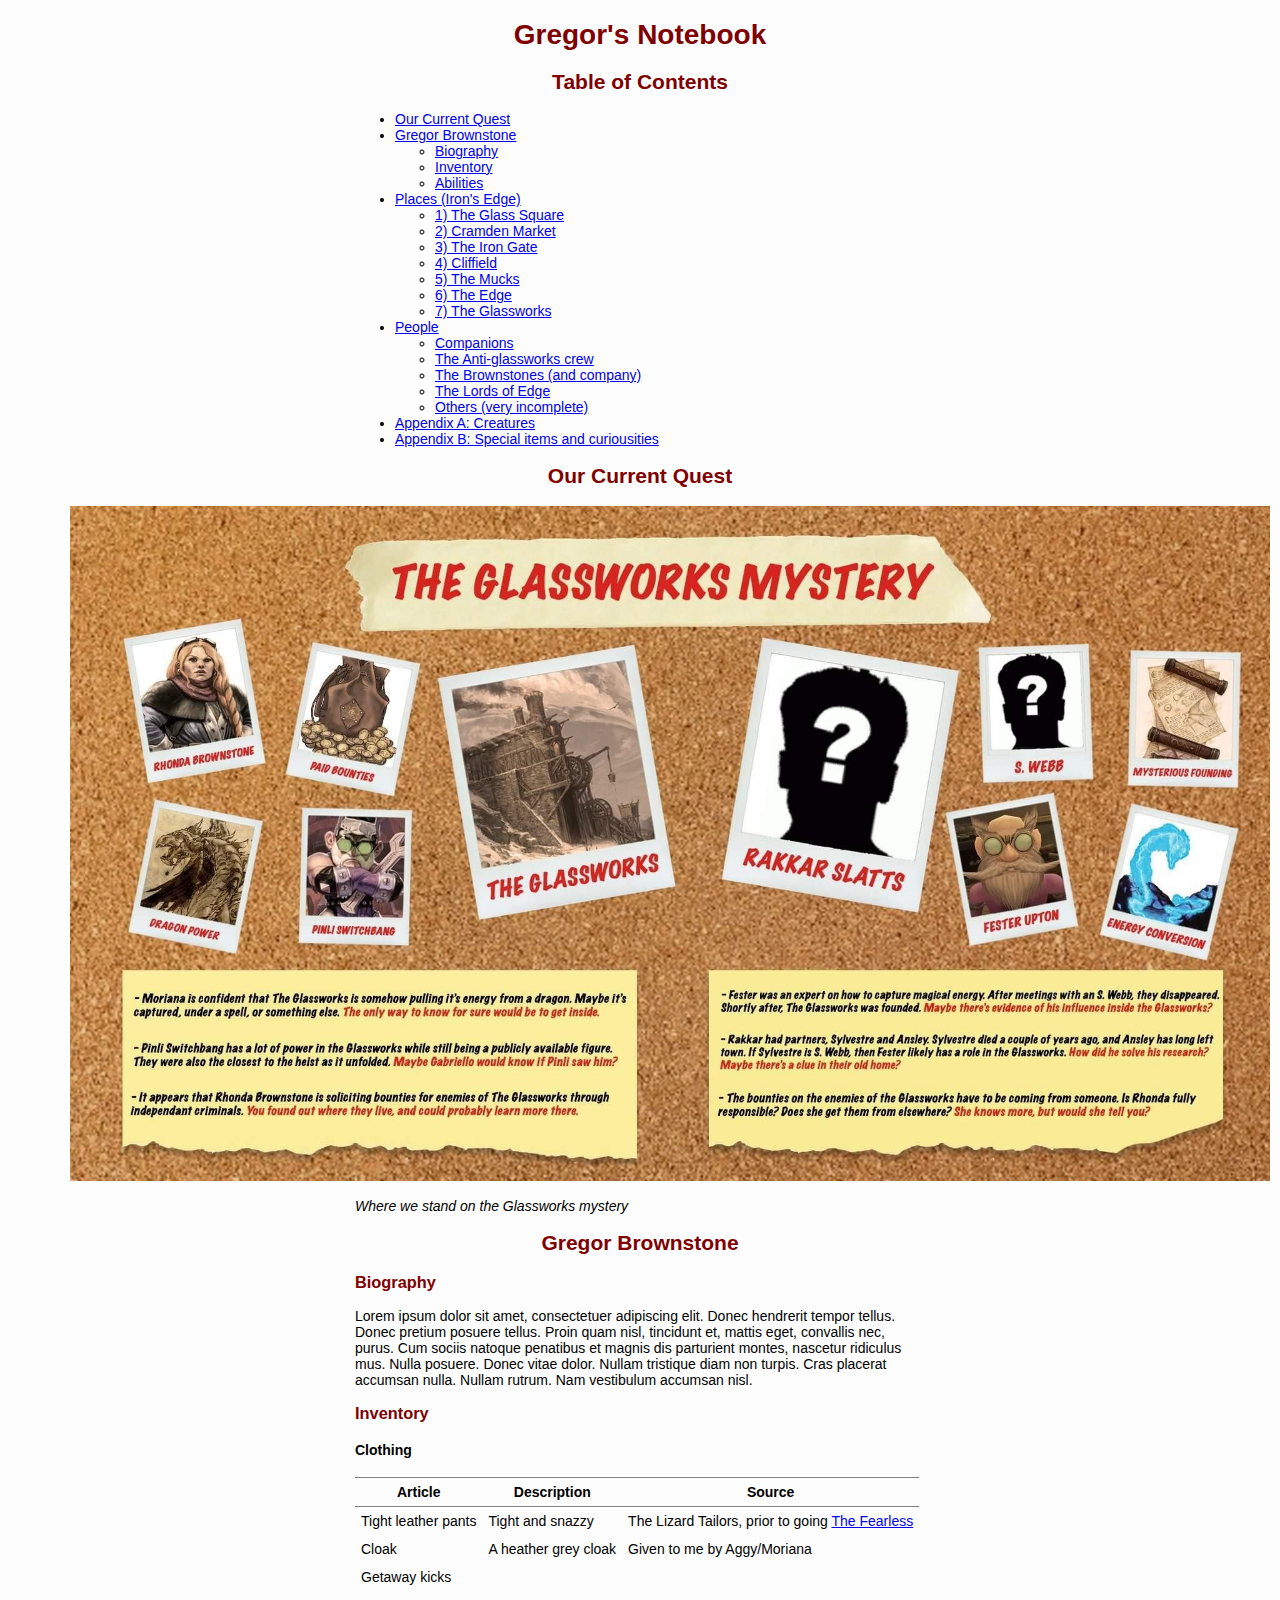
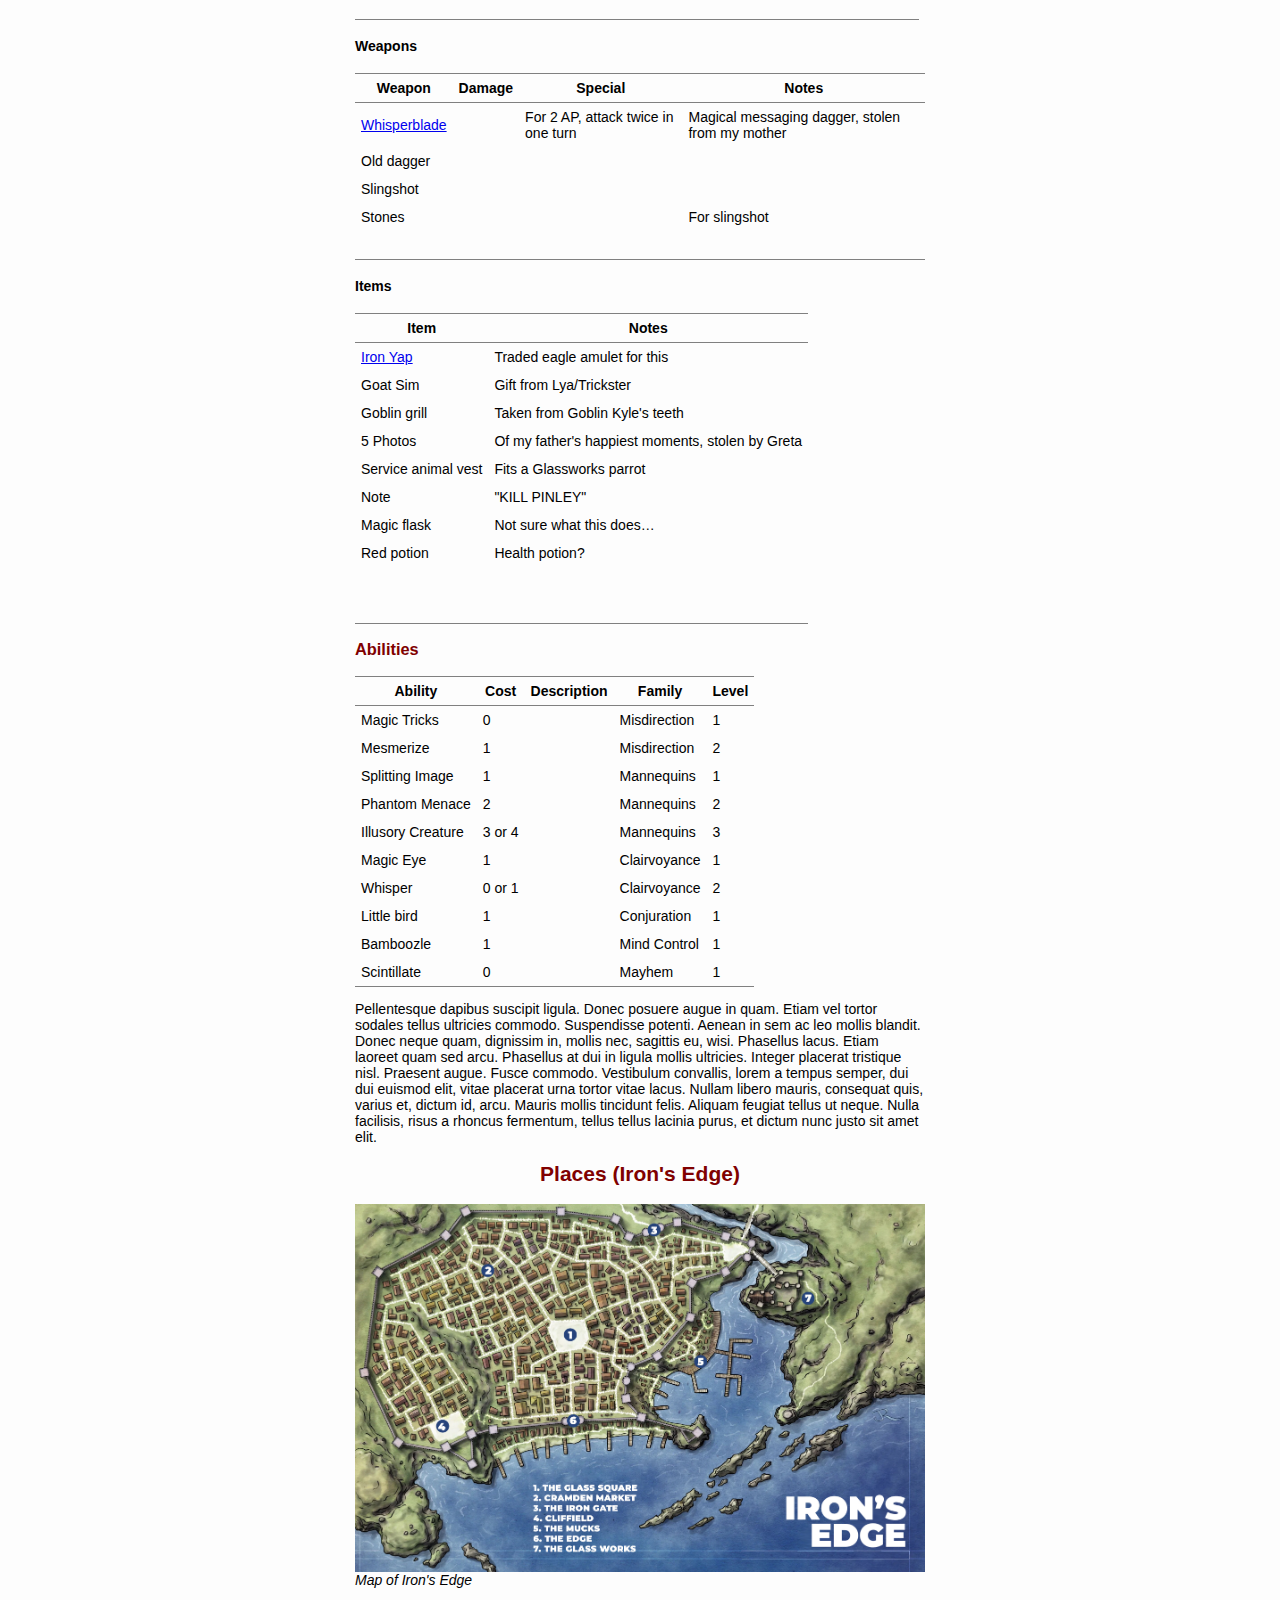
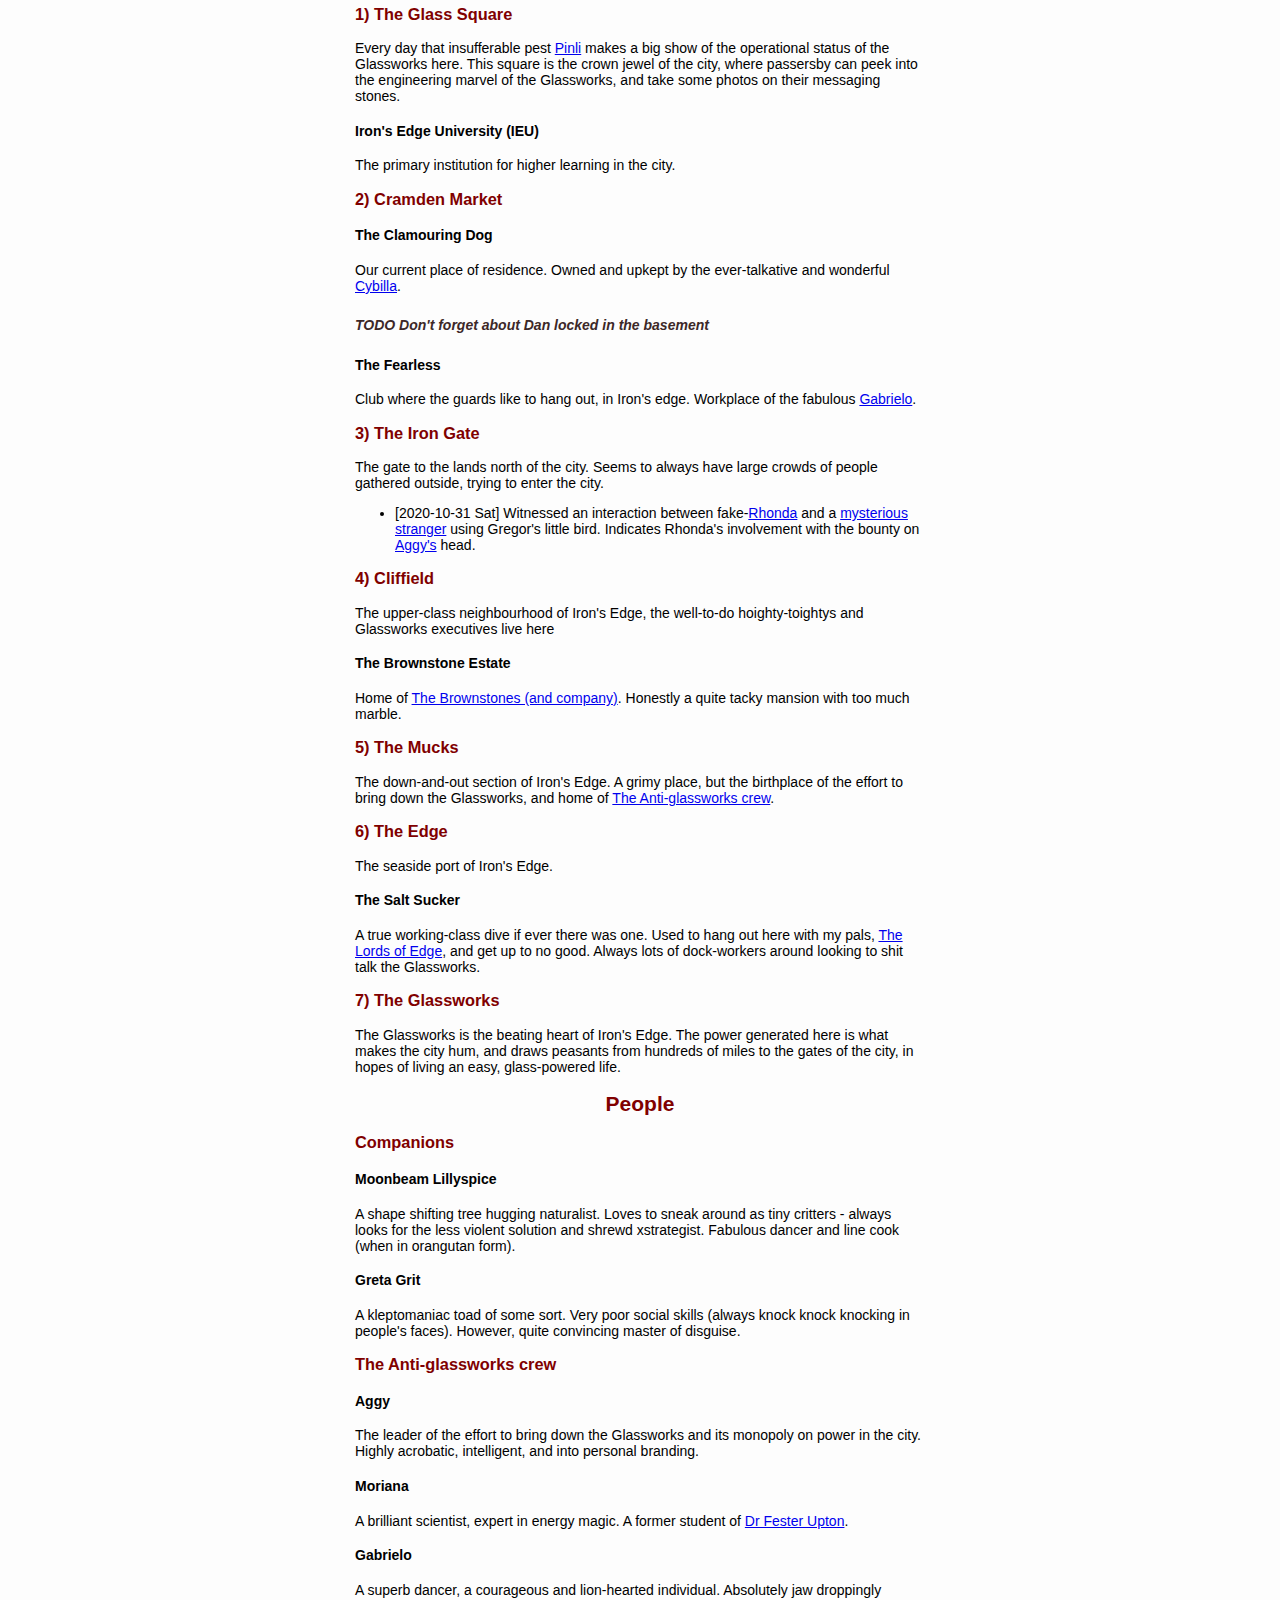
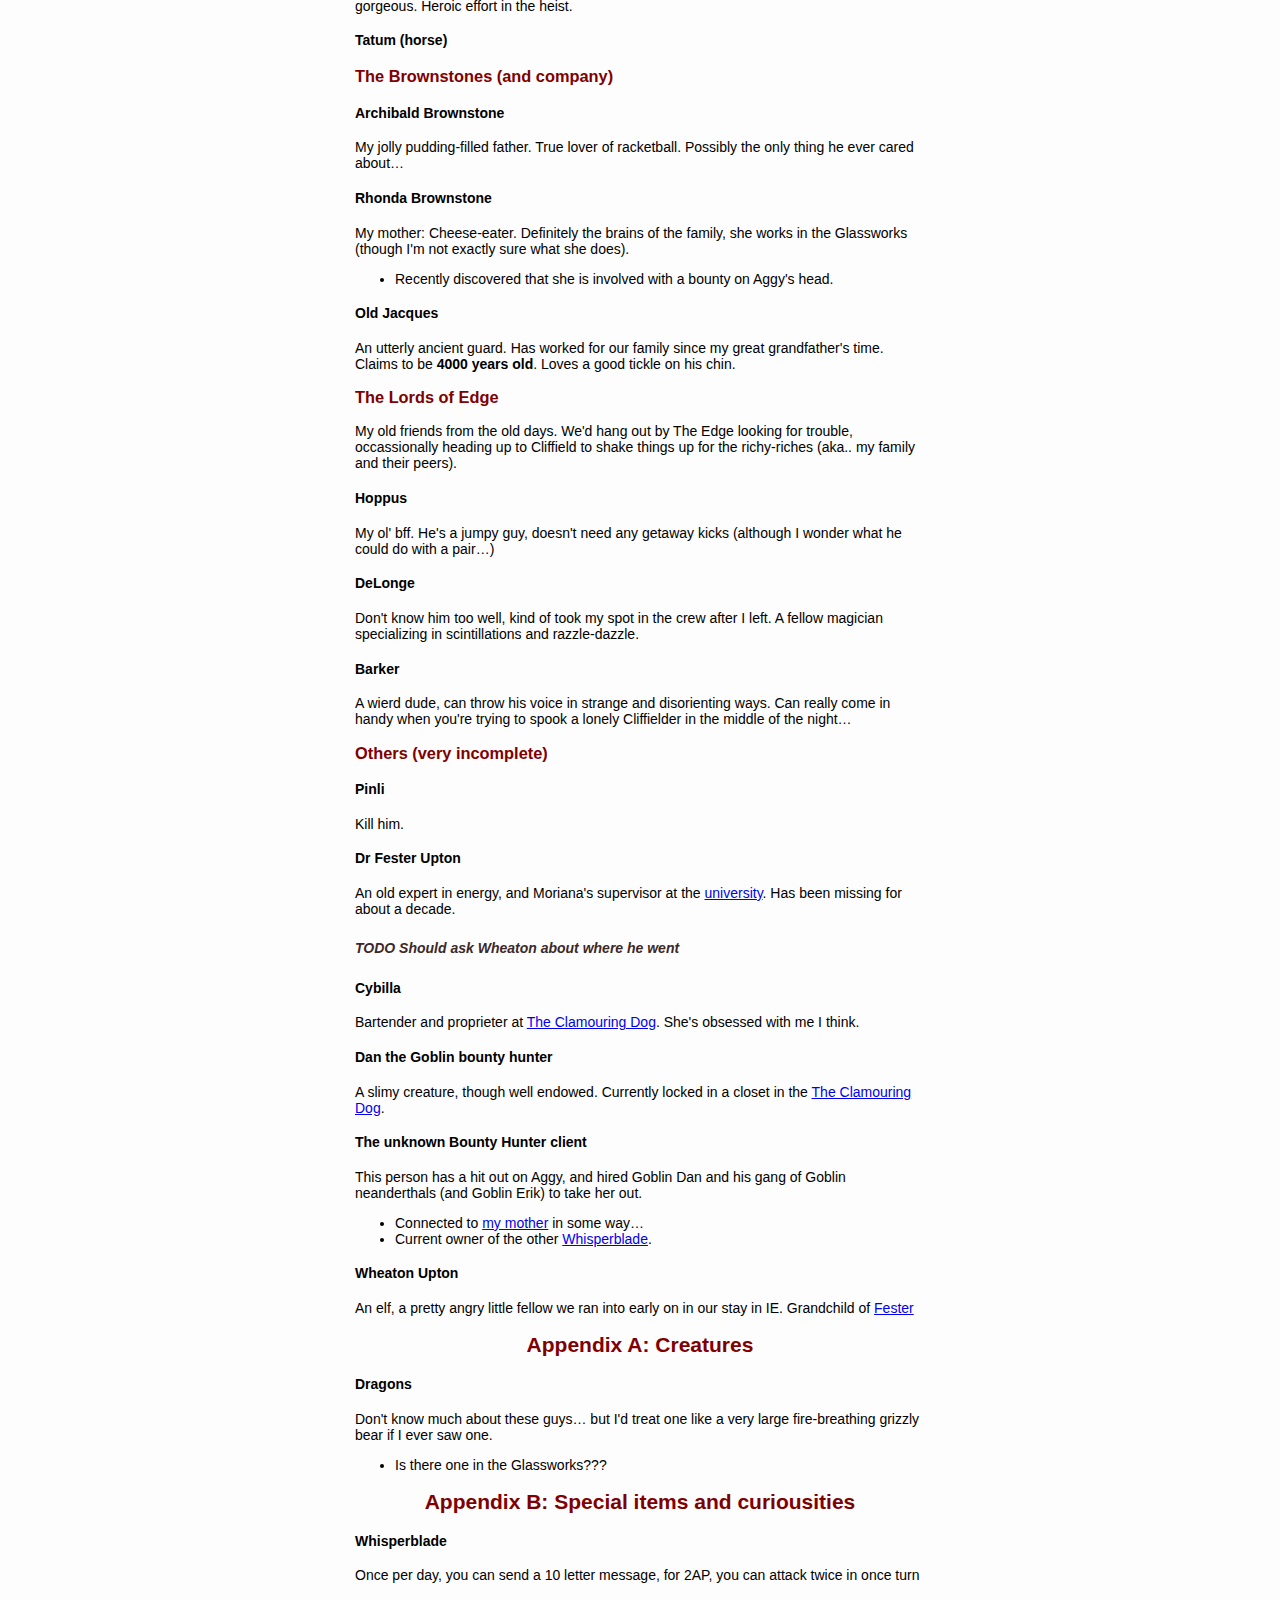
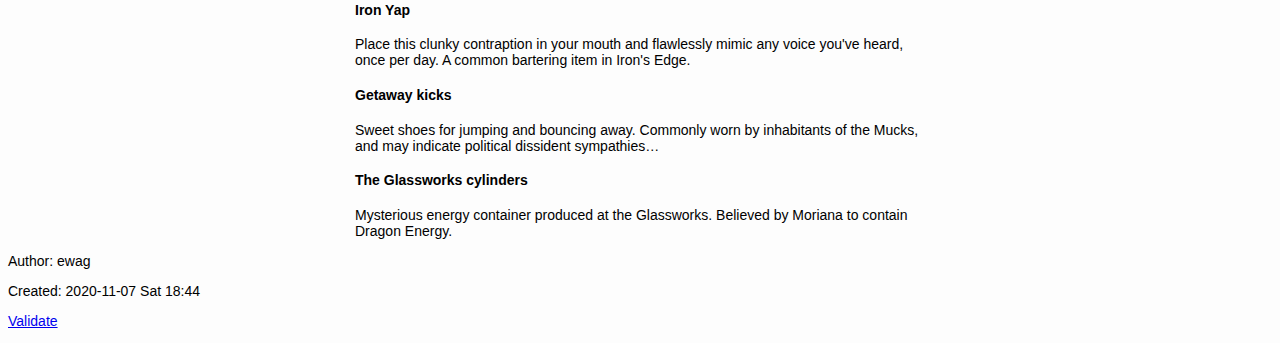
<file: quefst/quest.html>
<?xml version="1.0" encoding="utf-8"?>
<!DOCTYPE html PUBLIC "-//W3C//DTD XHTML 1.0 Strict//EN"
"http://www.w3.org/TR/xhtml1/DTD/xhtml1-strict.dtd">
<html xmlns="http://www.w3.org/1999/xhtml" lang="en" xml:lang="en">
<head>
<!-- 2020-11-07 Sat 18:44 -->
<meta http-equiv="Content-Type" content="text/html;charset=utf-8" />
<meta name="viewport" content="width=device-width, initial-scale=1" />
<title>Gregor's Notebook</title>
<meta name="generator" content="Org mode" />
<meta name="author" content="ewag" />
<link rel="stylesheet" type="text/css" href="../website/other/style1.css" />
</head>
<body>
<div id="content">
<h1 class="title">Gregor's Notebook</h1>
<div class=wrapper>

<div id="table-of-contents">
<h2>Table of Contents</h2>
<div id="text-table-of-contents">
<ul>
<li><a href="#orgd505f1b">Our Current Quest</a></li>
<li><a href="#org5278cb2">Gregor Brownstone</a>
<ul>
<li><a href="#org77ce4f6">Biography</a></li>
<li><a href="#org6f6bcde">Inventory</a></li>
<li><a href="#orga47f804">Abilities</a></li>
</ul>
</li>
<li><a href="#org8ba6013">Places (Iron's Edge)</a>
<ul>
<li><a href="#org781e28c">1) The Glass Square</a></li>
<li><a href="#org8e00e93">2) Cramden Market</a></li>
<li><a href="#orge7a8836">3) The Iron Gate</a></li>
<li><a href="#orge56e1b4">4) Cliffield</a></li>
<li><a href="#orge8f8a36">5) The Mucks</a></li>
<li><a href="#org59b5cd0">6) The Edge</a></li>
<li><a href="#org0650c0d">7) The Glassworks</a></li>
</ul>
</li>
<li><a href="#orgb8381a1">People</a>
<ul>
<li><a href="#org7c37e99">Companions</a></li>
<li><a href="#orga11073e">The Anti-glassworks crew</a></li>
<li><a href="#orgdccf367">The Brownstones (and company)</a></li>
<li><a href="#org43b35db">The Lords of Edge</a></li>
<li><a href="#org6b4960d">Others (very incomplete)</a></li>
</ul>
</li>
<li><a href="#orgd7cfa07">Appendix A: Creatures</a></li>
<li><a href="#orgdeb3f55">Appendix B: Special items and curiousities</a></li>
</ul>
</div>
</div>

<div id="outline-container-orgd505f1b" class="outline-2">
<h2 id="orgd505f1b">Our Current Quest</h2>
<div class="outline-text-2" id="text-orgd505f1b">

<div class="figure">
<p><img src="./images/todo1.jpg" alt="todo1.jpg" width="1200px" class="largeimage" />
</p>
<p><span class="figure-number">Figure 1: </span><i>Where we stand on the Glassworks mystery</i></p>
</div>
</div>
</div>

<div id="outline-container-org5278cb2" class="outline-2">
<h2 id="org5278cb2">Gregor Brownstone</h2>
<div class="outline-text-2" id="text-org5278cb2">
</div>
<div id="outline-container-org77ce4f6" class="outline-3">
<h3 id="org77ce4f6">Biography</h3>
<div class="outline-text-3" id="text-org77ce4f6">
<p>
Lorem ipsum dolor sit amet, consectetuer adipiscing elit.  Donec hendrerit tempor tellus.  Donec pretium posuere tellus.  Proin quam nisl, tincidunt et, mattis eget, convallis nec, purus.  Cum sociis natoque penatibus et magnis dis parturient montes, nascetur ridiculus mus.  Nulla posuere.  Donec vitae dolor.  Nullam tristique diam non turpis.  Cras placerat accumsan nulla.  Nullam rutrum.  Nam vestibulum accumsan nisl.
</p>
</div>
</div>

<div id="outline-container-org6f6bcde" class="outline-3">
<h3 id="org6f6bcde">Inventory</h3>
<div class="outline-text-3" id="text-org6f6bcde">
</div>
<div id="outline-container-orgfae51a8" class="outline-4">
<h4 id="orgfae51a8">Clothing</h4>
<div class="outline-text-4" id="text-orgfae51a8">
<table border="2" cellspacing="0" cellpadding="6" rules="groups" frame="hsides">


<colgroup>
<col  class="org-left" />

<col  class="org-left" />

<col  class="org-left" />
</colgroup>
<thead>
<tr>
<th scope="col" class="org-left">Article</th>
<th scope="col" class="org-left">Description</th>
<th scope="col" class="org-left">Source</th>
</tr>
</thead>
<tbody>
<tr>
<td class="org-left">Tight leather pants</td>
<td class="org-left">Tight and snazzy</td>
<td class="org-left">The Lizard Tailors, prior to going <a href="#org25a4985">The Fearless</a></td>
</tr>

<tr>
<td class="org-left">Cloak</td>
<td class="org-left">A heather grey cloak</td>
<td class="org-left">Given to me by Aggy/Moriana</td>
</tr>

<tr>
<td class="org-left">Getaway kicks</td>
<td class="org-left">&#xa0;</td>
<td class="org-left">&#xa0;</td>
</tr>

<tr>
<td class="org-left">&#xa0;</td>
<td class="org-left">&#xa0;</td>
<td class="org-left">&#xa0;</td>
</tr>
</tbody>
</table>
</div>
</div>

<div id="outline-container-orgc2931e6" class="outline-4">
<h4 id="orgc2931e6">Weapons</h4>
<div class="outline-text-4" id="text-orgc2931e6">
<table border="2" cellspacing="0" cellpadding="6" rules="groups" frame="hsides">


<colgroup>
<col  class="org-left" />

<col  class="org-left" />

<col  class="org-left" />

<col  class="org-left" />
</colgroup>
<thead>
<tr>
<th scope="col" class="org-left">Weapon</th>
<th scope="col" class="org-left">Damage</th>
<th scope="col" class="org-left">Special</th>
<th scope="col" class="org-left">Notes</th>
</tr>
</thead>
<tbody>
<tr>
<td class="org-left"><a href="#org14fbf45">Whisperblade</a></td>
<td class="org-left">&#xa0;</td>
<td class="org-left">For 2 AP, attack twice in one turn</td>
<td class="org-left">Magical messaging dagger, stolen from my mother</td>
</tr>

<tr>
<td class="org-left">Old dagger</td>
<td class="org-left">&#xa0;</td>
<td class="org-left">&#xa0;</td>
<td class="org-left">&#xa0;</td>
</tr>

<tr>
<td class="org-left">Slingshot</td>
<td class="org-left">&#xa0;</td>
<td class="org-left">&#xa0;</td>
<td class="org-left">&#xa0;</td>
</tr>

<tr>
<td class="org-left">Stones</td>
<td class="org-left">&#xa0;</td>
<td class="org-left">&#xa0;</td>
<td class="org-left">For slingshot</td>
</tr>

<tr>
<td class="org-left">&#xa0;</td>
<td class="org-left">&#xa0;</td>
<td class="org-left">&#xa0;</td>
<td class="org-left">&#xa0;</td>
</tr>
</tbody>
</table>
</div>
</div>

<div id="outline-container-orgac6f42d" class="outline-4">
<h4 id="orgac6f42d">Items</h4>
<div class="outline-text-4" id="text-orgac6f42d">
<table border="2" cellspacing="0" cellpadding="6" rules="groups" frame="hsides">


<colgroup>
<col  class="org-left" />

<col  class="org-left" />
</colgroup>
<thead>
<tr>
<th scope="col" class="org-left">Item</th>
<th scope="col" class="org-left">Notes</th>
</tr>
</thead>
<tbody>
<tr>
<td class="org-left"><a href="#orgcf305f6">Iron Yap</a></td>
<td class="org-left">Traded eagle amulet for this</td>
</tr>

<tr>
<td class="org-left">Goat Sim</td>
<td class="org-left">Gift from Lya/Trickster</td>
</tr>

<tr>
<td class="org-left">Goblin grill</td>
<td class="org-left">Taken from Goblin Kyle's teeth</td>
</tr>

<tr>
<td class="org-left">5 Photos</td>
<td class="org-left">Of my father's happiest moments, stolen by Greta</td>
</tr>

<tr>
<td class="org-left">Service animal vest</td>
<td class="org-left">Fits a Glassworks parrot</td>
</tr>

<tr>
<td class="org-left">Note</td>
<td class="org-left">"KILL PINLEY"</td>
</tr>

<tr>
<td class="org-left">Magic flask</td>
<td class="org-left">Not sure what this does&#x2026;</td>
</tr>

<tr>
<td class="org-left">Red potion</td>
<td class="org-left">Health potion?</td>
</tr>

<tr>
<td class="org-left">&#xa0;</td>
<td class="org-left">&#xa0;</td>
</tr>

<tr>
<td class="org-left">&#xa0;</td>
<td class="org-left">&#xa0;</td>
</tr>
</tbody>
</table>
</div>
</div>
</div>



<div id="outline-container-orga47f804" class="outline-3">
<h3 id="orga47f804">Abilities</h3>
<div class="outline-text-3" id="text-orga47f804">
<table border="2" cellspacing="0" cellpadding="6" rules="groups" frame="hsides">


<colgroup>
<col  class="org-left" />

<col  class="org-right" />

<col  class="org-left" />

<col  class="org-left" />

<col  class="org-right" />
</colgroup>
<thead>
<tr>
<th scope="col" class="org-left">Ability</th>
<th scope="col" class="org-right">Cost</th>
<th scope="col" class="org-left">Description</th>
<th scope="col" class="org-left">Family</th>
<th scope="col" class="org-right">Level</th>
</tr>
</thead>
<tbody>
<tr>
<td class="org-left">Magic Tricks</td>
<td class="org-right">0</td>
<td class="org-left">&#xa0;</td>
<td class="org-left">Misdirection</td>
<td class="org-right">1</td>
</tr>

<tr>
<td class="org-left">Mesmerize</td>
<td class="org-right">1</td>
<td class="org-left">&#xa0;</td>
<td class="org-left">Misdirection</td>
<td class="org-right">2</td>
</tr>

<tr>
<td class="org-left">Splitting Image</td>
<td class="org-right">1</td>
<td class="org-left">&#xa0;</td>
<td class="org-left">Mannequins</td>
<td class="org-right">1</td>
</tr>

<tr>
<td class="org-left">Phantom Menace</td>
<td class="org-right">2</td>
<td class="org-left">&#xa0;</td>
<td class="org-left">Mannequins</td>
<td class="org-right">2</td>
</tr>

<tr>
<td class="org-left">Illusory Creature</td>
<td class="org-right">3 or 4</td>
<td class="org-left">&#xa0;</td>
<td class="org-left">Mannequins</td>
<td class="org-right">3</td>
</tr>

<tr>
<td class="org-left">Magic Eye</td>
<td class="org-right">1</td>
<td class="org-left">&#xa0;</td>
<td class="org-left">Clairvoyance</td>
<td class="org-right">1</td>
</tr>

<tr>
<td class="org-left">Whisper</td>
<td class="org-right">0 or 1</td>
<td class="org-left">&#xa0;</td>
<td class="org-left">Clairvoyance</td>
<td class="org-right">2</td>
</tr>

<tr>
<td class="org-left">Little bird</td>
<td class="org-right">1</td>
<td class="org-left">&#xa0;</td>
<td class="org-left">Conjuration</td>
<td class="org-right">1</td>
</tr>

<tr>
<td class="org-left">Bamboozle</td>
<td class="org-right">1</td>
<td class="org-left">&#xa0;</td>
<td class="org-left">Mind Control</td>
<td class="org-right">1</td>
</tr>

<tr>
<td class="org-left">Scintillate</td>
<td class="org-right">0</td>
<td class="org-left">&#xa0;</td>
<td class="org-left">Mayhem</td>
<td class="org-right">1</td>
</tr>
</tbody>
</table>



<p>
Pellentesque dapibus suscipit ligula.  Donec posuere augue in quam.  Etiam vel tortor sodales tellus ultricies commodo.  Suspendisse potenti.  Aenean in sem ac leo mollis blandit.  Donec neque quam, dignissim in, mollis nec, sagittis eu, wisi.  Phasellus lacus.  Etiam laoreet quam sed arcu.  Phasellus at dui in ligula mollis ultricies.  Integer placerat tristique nisl.  Praesent augue.  Fusce commodo.  Vestibulum convallis, lorem a tempus semper, dui dui euismod elit, vitae placerat urna tortor vitae lacus.  Nullam libero mauris, consequat quis, varius et, dictum id, arcu.  Mauris mollis tincidunt felis.  Aliquam feugiat tellus ut neque.  Nulla facilisis, risus a rhoncus fermentum, tellus tellus lacinia purus, et dictum nunc justo sit amet elit.
</p>
</div>
</div>
</div>

<div id="outline-container-org8ba6013" class="outline-2">
<h2 id="org8ba6013">Places (Iron's Edge)</h2>
<div class="outline-text-2" id="text-org8ba6013">

<div class="figure">
<p><img src="./images/ironsedge_MAP.jpg" alt="ironsedge_MAP.jpg" width="570px" style="float:left" />
</p>
<p><span class="figure-number">Figure 2: </span><i>Map of Iron's Edge</i></p>
</div>
</div>

<div id="outline-container-org781e28c" class="outline-3">
<h3 id="org781e28c">1) The Glass Square</h3>
<div class="outline-text-3" id="text-org781e28c">
<p>
Every day that insufferable pest <a href="#orgbdd6556">Pinli</a> makes a big show of the operational status of the Glassworks here. This square is the crown jewel of the city, where passersby can peek into the engineering marvel of the Glassworks, and take some photos on their messaging stones. 
</p>
</div>

<div id="outline-container-orgaaf8321" class="outline-4">
<h4 id="orgaaf8321">Iron's Edge University (IEU)</h4>
<div class="outline-text-4" id="text-orgaaf8321">
<p>
The primary institution for higher learning in the city. 
</p>
</div>
</div>
</div>

<div id="outline-container-org8e00e93" class="outline-3">
<h3 id="org8e00e93">2) Cramden Market</h3>
<div class="outline-text-3" id="text-org8e00e93">
</div>
<div id="outline-container-org16ead4a" class="outline-4">
<h4 id="org16ead4a">The Clamouring Dog</h4>
<div class="outline-text-4" id="text-org16ead4a">
<p>
Our current place of residence. Owned and upkept by the ever-talkative and wonderful <a href="#org66b8d04">Cybilla</a>. 
</p>
</div>
<div id="outline-container-org758f2a1" class="outline-5">
<h5 id="org758f2a1"><span class="todo TODO">TODO</span> Don't forget about Dan locked in the basement</h5>
</div>
</div>
<div id="outline-container-org25a4985" class="outline-4">
<h4 id="org25a4985">The Fearless</h4>
<div class="outline-text-4" id="text-org25a4985">
<p>
Club where the guards like to hang out, in Iron's edge. Workplace of the fabulous <a href="#org5c24a92">Gabrielo</a>.
</p>
</div>
</div>
</div>
<div id="outline-container-orge7a8836" class="outline-3">
<h3 id="orge7a8836">3) The Iron Gate</h3>
<div class="outline-text-3" id="text-orge7a8836">
<p>
The gate to the lands north of the city. Seems to always have large crowds of people gathered outside, trying to enter the city.
</p>
<ul class="org-ul">
<li><span class="timestamp-wrapper"><span class="timestamp">[2020-10-31 Sat] </span></span> Witnessed an interaction between fake-<a href="#org78402b2">Rhonda</a> and a <a href="#org3618924">mysterious stranger</a> using Gregor's little bird. Indicates Rhonda's involvement with the bounty on <a href="#org69b4646">Aggy's</a> head.</li>
</ul>
</div>
</div>
<div id="outline-container-orge56e1b4" class="outline-3">
<h3 id="orge56e1b4">4) Cliffield</h3>
<div class="outline-text-3" id="text-orge56e1b4">
<p>
The upper-class neighbourhood of Iron's Edge, the well-to-do hoighty-toightys and Glassworks executives live here
</p>
</div>
<div id="outline-container-orgecfe5b7" class="outline-4">
<h4 id="orgecfe5b7">The Brownstone Estate</h4>
<div class="outline-text-4" id="text-orgecfe5b7">
<p>
Home of <a href="#orgdccf367">The Brownstones (and company)</a>. Honestly a quite tacky mansion with too much marble. 
</p>
</div>
</div>
</div>

<div id="outline-container-orge8f8a36" class="outline-3">
<h3 id="orge8f8a36">5) The Mucks</h3>
<div class="outline-text-3" id="text-orge8f8a36">
<p>
The down-and-out section of Iron's Edge. A grimy place, but the birthplace of the effort to bring down the Glassworks, and home of <a href="#orga11073e">The Anti-glassworks crew</a>. 
</p>
</div>
</div>

<div id="outline-container-org59b5cd0" class="outline-3">
<h3 id="org59b5cd0">6) The Edge</h3>
<div class="outline-text-3" id="text-org59b5cd0">
<p>
The seaside port of Iron's Edge. 
</p>
</div>
<div id="outline-container-org92a6696" class="outline-4">
<h4 id="org92a6696">The Salt Sucker</h4>
<div class="outline-text-4" id="text-org92a6696">
<p>
A true working-class dive if ever there was one.  Used to hang out here with my pals, <a href="#org43b35db">The Lords of Edge</a>, and get up to no good. Always lots of dock-workers around looking to shit talk the Glassworks. 
</p>
</div>
</div>
</div>

<div id="outline-container-org0650c0d" class="outline-3">
<h3 id="org0650c0d">7) The Glassworks</h3>
<div class="outline-text-3" id="text-org0650c0d">
<p>
The Glassworks is the beating heart of Iron's Edge. The power generated here is what makes the city hum, and draws peasants from hundreds of miles to the gates of the city, in hopes of living an easy, glass-powered life. 
</p>
</div>
</div>
</div>


<div id="outline-container-orgb8381a1" class="outline-2">
<h2 id="orgb8381a1">People</h2>
<div class="outline-text-2" id="text-orgb8381a1">
</div>
<div id="outline-container-org7c37e99" class="outline-3">
<h3 id="org7c37e99">Companions</h3>
<div class="outline-text-3" id="text-org7c37e99">
</div>
<div id="outline-container-orga3d47b6" class="outline-4">
<h4 id="orga3d47b6">Moonbeam Lillyspice</h4>
<div class="outline-text-4" id="text-orga3d47b6">
<p>
A shape shifting tree hugging naturalist. Loves to sneak around as tiny critters - always looks for the less violent solution and shrewd xstrategist. Fabulous dancer and line cook (when in orangutan form).
</p>
</div>
</div>
<div id="outline-container-orgbc3308c" class="outline-4">
<h4 id="orgbc3308c">Greta Grit</h4>
<div class="outline-text-4" id="text-orgbc3308c">
<p>
A kleptomaniac toad of some sort. Very poor social skills (always knock knock knocking in people's faces). However, quite convincing master of disguise.  
</p>
</div>
</div>
</div>

<div id="outline-container-orga11073e" class="outline-3">
<h3 id="orga11073e">The Anti-glassworks crew</h3>
<div class="outline-text-3" id="text-orga11073e">
</div>
<div id="outline-container-org69b4646" class="outline-4">
<h4 id="org69b4646">Aggy</h4>
<div class="outline-text-4" id="text-org69b4646">
<p>
The leader of the effort to bring down the Glassworks and its monopoly on power in the city. Highly acrobatic, intelligent, and into personal branding. 
</p>
</div>
</div>
<div id="outline-container-orgbef8f7f" class="outline-4">
<h4 id="orgbef8f7f">Moriana</h4>
<div class="outline-text-4" id="text-orgbef8f7f">
<p>
A brilliant scientist, expert in energy magic. A former student of <a href="#org2c48111">Dr Fester Upton</a>.
</p>
</div>
</div>
<div id="outline-container-org5c24a92" class="outline-4">
<h4 id="org5c24a92">Gabrielo</h4>
<div class="outline-text-4" id="text-org5c24a92">
<p>
A superb dancer, a courageous and lion-hearted individual. Absolutely jaw droppingly gorgeous. Heroic effort in the heist.
</p>
</div>
</div>
<div id="outline-container-org854f0e5" class="outline-4">
<h4 id="org854f0e5">Tatum (horse)</h4>
</div>
</div>

<div id="outline-container-orgdccf367" class="outline-3">
<h3 id="orgdccf367">The Brownstones (and company)</h3>
<div class="outline-text-3" id="text-orgdccf367">
</div>
<div id="outline-container-org5590124" class="outline-4">
<h4 id="org5590124">Archibald Brownstone</h4>
<div class="outline-text-4" id="text-org5590124">
<p>
My jolly pudding-filled father. True lover of racketball. Possibly the only thing he ever cared about&#x2026;
</p>
</div>
</div>
<div id="outline-container-org78402b2" class="outline-4">
<h4 id="org78402b2">Rhonda Brownstone</h4>
<div class="outline-text-4" id="text-org78402b2">
<p>
My mother: Cheese-eater. Definitely the brains of the family, she works in the Glassworks (though I'm not exactly sure what she does). 
</p>
<ul class="org-ul">
<li>Recently discovered that she is involved with a bounty on Aggy's head.</li>
</ul>
</div>
</div>
<div id="outline-container-org354116f" class="outline-4">
<h4 id="org354116f">Old Jacques</h4>
<div class="outline-text-4" id="text-org354116f">
<p>
An utterly ancient guard. Has worked for our family since my great grandfather's time. Claims to be <b>4000 years old</b>. Loves a good tickle on his chin. 
</p>
</div>
</div>
</div>

<div id="outline-container-org43b35db" class="outline-3">
<h3 id="org43b35db">The Lords of Edge</h3>
<div class="outline-text-3" id="text-org43b35db">
<p>
My old friends from the old days. We'd hang out by The Edge looking for trouble, occassionally heading up to Cliffield to shake things up for the richy-riches (aka.. my family and their peers). 
</p>
</div>
<div id="outline-container-org30ef796" class="outline-4">
<h4 id="org30ef796">Hoppus</h4>
<div class="outline-text-4" id="text-org30ef796">
<p>
My ol' bff. He's a jumpy guy, doesn't need any getaway kicks (although I wonder what he could do with a pair&#x2026;)
</p>
</div>
</div>
<div id="outline-container-org3ea4821" class="outline-4">
<h4 id="org3ea4821">DeLonge</h4>
<div class="outline-text-4" id="text-org3ea4821">
<p>
Don't know him too well, kind of took my spot in the crew after I left. A fellow magician specializing in scintillations and razzle-dazzle.
</p>
</div>
</div>
<div id="outline-container-org4cf7d5d" class="outline-4">
<h4 id="org4cf7d5d">Barker</h4>
<div class="outline-text-4" id="text-org4cf7d5d">
<p>
A wierd dude, can throw his voice in strange and disorienting ways. Can really come in handy when you're trying to spook a lonely Cliffielder in the middle of the night&#x2026;
</p>
</div>
</div>
</div>

<div id="outline-container-org6b4960d" class="outline-3">
<h3 id="org6b4960d">Others (very incomplete)</h3>
<div class="outline-text-3" id="text-org6b4960d">
</div>
<div id="outline-container-orgbdd6556" class="outline-4">
<h4 id="orgbdd6556">Pinli</h4>
<div class="outline-text-4" id="text-orgbdd6556">
<p>
Kill him.
</p>
</div>
</div>

<div id="outline-container-org2c48111" class="outline-4">
<h4 id="org2c48111">Dr Fester Upton</h4>
<div class="outline-text-4" id="text-org2c48111">
<p>
An old expert in energy, and Moriana's supervisor at the <a href="#orgaaf8321">university</a>. Has been missing for about a decade. 
</p>
</div>
<div id="outline-container-org8c61aa8" class="outline-5">
<h5 id="org8c61aa8"><span class="todo TODO">TODO</span> Should ask Wheaton about where he went</h5>
</div>
</div>
<div id="outline-container-org66b8d04" class="outline-4">
<h4 id="org66b8d04">Cybilla</h4>
<div class="outline-text-4" id="text-org66b8d04">
<p>
Bartender and proprieter at <a href="#org16ead4a">The Clamouring Dog</a>. She's obsessed with me I think. 
</p>
</div>
</div>
<div id="outline-container-org3587a26" class="outline-4">
<h4 id="org3587a26">Dan the Goblin bounty hunter</h4>
<div class="outline-text-4" id="text-org3587a26">
<p>
A slimy creature, though well endowed. Currently locked in a closet in the <a href="#org16ead4a">The Clamouring Dog</a>.
</p>
</div>
</div>
<div id="outline-container-org3618924" class="outline-4">
<h4 id="org3618924">The unknown Bounty Hunter client</h4>
<div class="outline-text-4" id="text-org3618924">
<p>
This person has a hit out on Aggy, and hired Goblin Dan and his gang of Goblin neanderthals (and Goblin Erik) to take her out. 
</p>
<ul class="org-ul">
<li>Connected to <a href="#org78402b2">my mother</a> in some way&#x2026;</li>
<li>Current owner of the other <a href="#org14fbf45">Whisperblade</a>.</li>
</ul>
</div>
</div>

<div id="outline-container-org73b4a68" class="outline-4">
<h4 id="org73b4a68">Wheaton Upton</h4>
<div class="outline-text-4" id="text-org73b4a68">
<p>
An elf, a pretty angry little fellow we ran into early on in our stay in IE. Grandchild of <a href="#org2c48111">Fester</a>
</p>
</div>
</div>
</div>
</div>

<div id="outline-container-orgd7cfa07" class="outline-2">
<h2 id="orgd7cfa07">Appendix A: Creatures</h2>
<div class="outline-text-2" id="text-orgd7cfa07">
</div>
<div id="outline-container-orge6c2280" class="outline-4">
<h4 id="orge6c2280">Dragons</h4>
<div class="outline-text-4" id="text-orge6c2280">
<p>
Don't know much about these guys&#x2026; but I'd treat one like a very large fire-breathing grizzly bear if I ever saw one. 
</p>
<ul class="org-ul">
<li>Is there one in the Glassworks???</li>
</ul>
</div>
</div>
</div>

<div id="outline-container-orgdeb3f55" class="outline-2">
<h2 id="orgdeb3f55">Appendix B: Special items and curiousities</h2>
<div class="outline-text-2" id="text-orgdeb3f55">
</div>
<div id="outline-container-org14fbf45" class="outline-4">
<h4 id="org14fbf45">Whisperblade</h4>
<div class="outline-text-4" id="text-org14fbf45">
<p>
Once per day, you can send a 10 letter message, for 2AP, you can attack twice in once turn
</p>
</div>
</div>

<div id="outline-container-orgcf305f6" class="outline-4">
<h4 id="orgcf305f6">Iron Yap</h4>
<div class="outline-text-4" id="text-orgcf305f6">
<p>
Place this clunky contraption in your mouth and flawlessly mimic any voice you've heard, once per day. A common bartering item in Iron's Edge.
</p>
</div>
</div>
<div id="outline-container-org09df8ef" class="outline-4">
<h4 id="org09df8ef">Getaway kicks</h4>
<div class="outline-text-4" id="text-org09df8ef">
<p>
Sweet shoes for jumping and bouncing away. Commonly worn by inhabitants of the Mucks, and may indicate political dissident sympathies&#x2026; 
</p>
</div>
</div>
<div id="outline-container-org7243fc3" class="outline-4">
<h4 id="org7243fc3">The Glassworks cylinders</h4>
<div class="outline-text-4" id="text-org7243fc3">
<p>
Mysterious energy container produced at the Glassworks. Believed by Moriana to contain Dragon Energy. 
</p>
</div>
</div>
</div>
</div>
</div>
<div id="postamble" class="status">
<p class="author">Author: ewag</p>
<p class="date">Created: 2020-11-07 Sat 18:44</p>
<p class="validation"><a href="http://validator.w3.org/check?uri=referer">Validate</a></p>
</div>
</body>
</html>
</file>
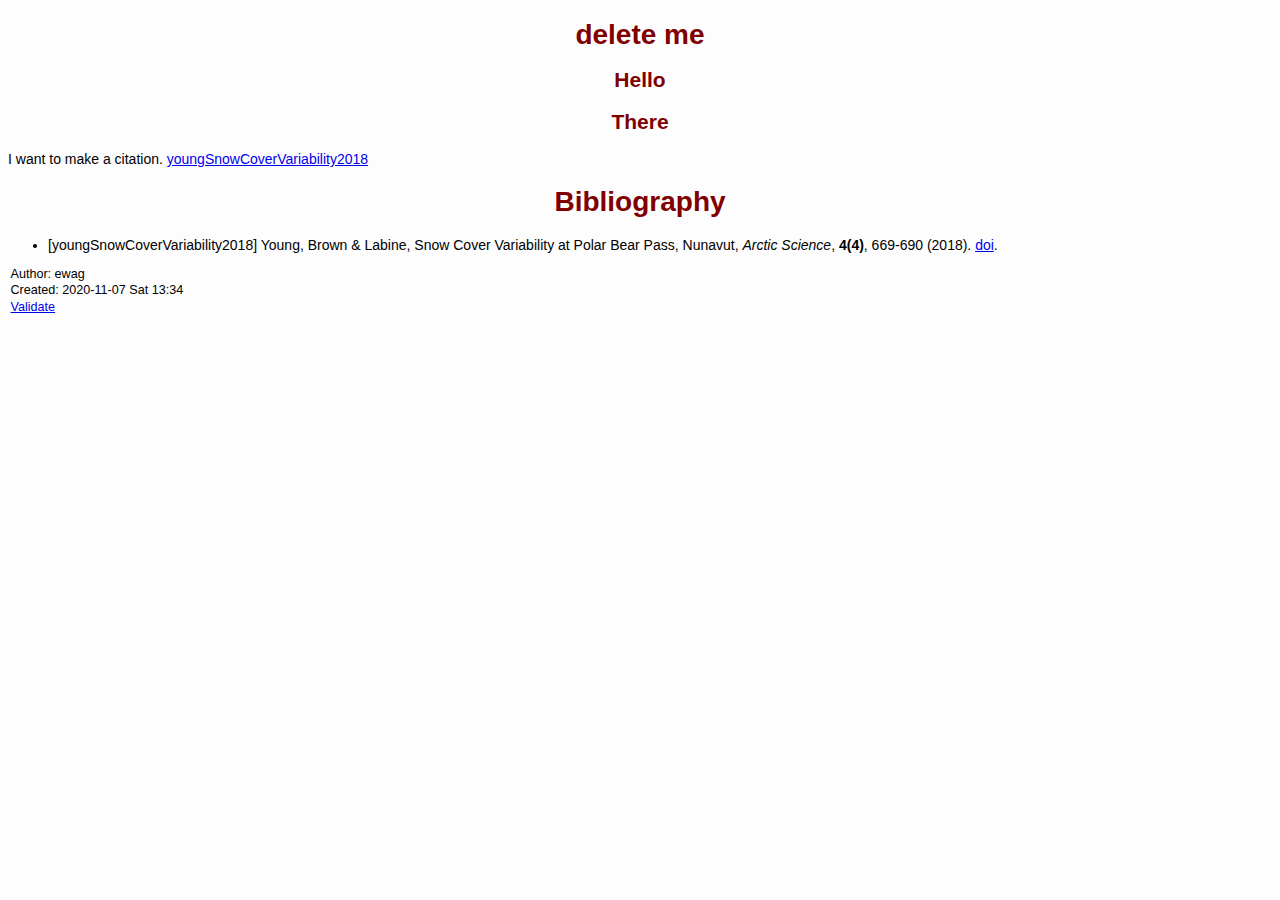
<file: website/deleteme.html>
<!DOCTYPE html>
<html lang="en">
<head>
<!-- 2020-11-07 Sat 13:34 -->
<meta charset="utf-8">
<meta name="viewport" content="width=device-width, initial-scale=1">
<title>delete me</title>
<meta name="generator" content="Org mode">
<meta name="author" content="ewag">
<style type="text/css">
 <!--/*--><![CDATA[/*><!--*/
  .title  { text-align: center;
             margin-bottom: .2em; }
  .subtitle { text-align: center;
              font-size: medium;
              font-weight: bold;
              margin-top:0; }
  .todo   { font-family: monospace; color: red; }
  .done   { font-family: monospace; color: green; }
  .priority { font-family: monospace; color: orange; }
  .tag    { background-color: #eee; font-family: monospace;
            padding: 2px; font-size: 80%; font-weight: normal; }
  .timestamp { color: #bebebe; }
  .timestamp-kwd { color: #5f9ea0; }
  .org-right  { margin-left: auto; margin-right: 0px;  text-align: right; }
  .org-left   { margin-left: 0px;  margin-right: auto; text-align: left; }
  .org-center { margin-left: auto; margin-right: auto; text-align: center; }
  .underline { text-decoration: underline; }
  #postamble p, #preamble p { font-size: 90%; margin: .2em; }
  p.verse { margin-left: 3%; }
  pre {
    border: 1px solid #ccc;
    box-shadow: 3px 3px 3px #eee;
    padding: 8pt;
    font-family: monospace;
    overflow: auto;
    margin: 1.2em;
  }
  pre.src {
    position: relative;
    overflow: visible;
    padding-top: 1.2em;
  }
  pre.src:before {
    display: none;
    position: absolute;
    background-color: white;
    top: -10px;
    right: 10px;
    padding: 3px;
    border: 1px solid black;
  }
  pre.src:hover:before { display: inline;}
  /* Languages per Org manual */
  pre.src-asymptote:before { content: 'Asymptote'; }
  pre.src-awk:before { content: 'Awk'; }
  pre.src-C:before { content: 'C'; }
  /* pre.src-C++ doesn't work in CSS */
  pre.src-clojure:before { content: 'Clojure'; }
  pre.src-css:before { content: 'CSS'; }
  pre.src-D:before { content: 'D'; }
  pre.src-ditaa:before { content: 'ditaa'; }
  pre.src-dot:before { content: 'Graphviz'; }
  pre.src-calc:before { content: 'Emacs Calc'; }
  pre.src-emacs-lisp:before { content: 'Emacs Lisp'; }
  pre.src-fortran:before { content: 'Fortran'; }
  pre.src-gnuplot:before { content: 'gnuplot'; }
  pre.src-haskell:before { content: 'Haskell'; }
  pre.src-hledger:before { content: 'hledger'; }
  pre.src-java:before { content: 'Java'; }
  pre.src-js:before { content: 'Javascript'; }
  pre.src-latex:before { content: 'LaTeX'; }
  pre.src-ledger:before { content: 'Ledger'; }
  pre.src-lisp:before { content: 'Lisp'; }
  pre.src-lilypond:before { content: 'Lilypond'; }
  pre.src-lua:before { content: 'Lua'; }
  pre.src-matlab:before { content: 'MATLAB'; }
  pre.src-mscgen:before { content: 'Mscgen'; }
  pre.src-ocaml:before { content: 'Objective Caml'; }
  pre.src-octave:before { content: 'Octave'; }
  pre.src-org:before { content: 'Org mode'; }
  pre.src-oz:before { content: 'OZ'; }
  pre.src-plantuml:before { content: 'Plantuml'; }
  pre.src-processing:before { content: 'Processing.js'; }
  pre.src-python:before { content: 'Python'; }
  pre.src-R:before { content: 'R'; }
  pre.src-ruby:before { content: 'Ruby'; }
  pre.src-sass:before { content: 'Sass'; }
  pre.src-scheme:before { content: 'Scheme'; }
  pre.src-screen:before { content: 'Gnu Screen'; }
  pre.src-sed:before { content: 'Sed'; }
  pre.src-sh:before { content: 'shell'; }
  pre.src-sql:before { content: 'SQL'; }
  pre.src-sqlite:before { content: 'SQLite'; }
  /* additional languages in org.el's org-babel-load-languages alist */
  pre.src-forth:before { content: 'Forth'; }
  pre.src-io:before { content: 'IO'; }
  pre.src-J:before { content: 'J'; }
  pre.src-makefile:before { content: 'Makefile'; }
  pre.src-maxima:before { content: 'Maxima'; }
  pre.src-perl:before { content: 'Perl'; }
  pre.src-picolisp:before { content: 'Pico Lisp'; }
  pre.src-scala:before { content: 'Scala'; }
  pre.src-shell:before { content: 'Shell Script'; }
  pre.src-ebnf2ps:before { content: 'ebfn2ps'; }
  /* additional language identifiers per "defun org-babel-execute"
       in ob-*.el */
  pre.src-cpp:before  { content: 'C++'; }
  pre.src-abc:before  { content: 'ABC'; }
  pre.src-coq:before  { content: 'Coq'; }
  pre.src-groovy:before  { content: 'Groovy'; }
  /* additional language identifiers from org-babel-shell-names in
     ob-shell.el: ob-shell is the only babel language using a lambda to put
     the execution function name together. */
  pre.src-bash:before  { content: 'bash'; }
  pre.src-csh:before  { content: 'csh'; }
  pre.src-ash:before  { content: 'ash'; }
  pre.src-dash:before  { content: 'dash'; }
  pre.src-ksh:before  { content: 'ksh'; }
  pre.src-mksh:before  { content: 'mksh'; }
  pre.src-posh:before  { content: 'posh'; }
  /* Additional Emacs modes also supported by the LaTeX listings package */
  pre.src-ada:before { content: 'Ada'; }
  pre.src-asm:before { content: 'Assembler'; }
  pre.src-caml:before { content: 'Caml'; }
  pre.src-delphi:before { content: 'Delphi'; }
  pre.src-html:before { content: 'HTML'; }
  pre.src-idl:before { content: 'IDL'; }
  pre.src-mercury:before { content: 'Mercury'; }
  pre.src-metapost:before { content: 'MetaPost'; }
  pre.src-modula-2:before { content: 'Modula-2'; }
  pre.src-pascal:before { content: 'Pascal'; }
  pre.src-ps:before { content: 'PostScript'; }
  pre.src-prolog:before { content: 'Prolog'; }
  pre.src-simula:before { content: 'Simula'; }
  pre.src-tcl:before { content: 'tcl'; }
  pre.src-tex:before { content: 'TeX'; }
  pre.src-plain-tex:before { content: 'Plain TeX'; }
  pre.src-verilog:before { content: 'Verilog'; }
  pre.src-vhdl:before { content: 'VHDL'; }
  pre.src-xml:before { content: 'XML'; }
  pre.src-nxml:before { content: 'XML'; }
  /* add a generic configuration mode; LaTeX export needs an additional
     (add-to-list 'org-latex-listings-langs '(conf " ")) in .emacs */
  pre.src-conf:before { content: 'Configuration File'; }

  table { border-collapse:collapse; }
  caption.t-above { caption-side: top; }
  caption.t-bottom { caption-side: bottom; }
  td, th { vertical-align:top;  }
  th.org-right  { text-align: center;  }
  th.org-left   { text-align: center;   }
  th.org-center { text-align: center; }
  td.org-right  { text-align: right;  }
  td.org-left   { text-align: left;   }
  td.org-center { text-align: center; }
  dt { font-weight: bold; }
  .footpara { display: inline; }
  .footdef  { margin-bottom: 1em; }
  .figure { padding: 1em; }
  .figure p { text-align: center; }
  .equation-container {
    display: table;
    text-align: center;
    width: 100%;
  }
  .equation {
    vertical-align: middle;
  }
  .equation-label {
    display: table-cell;
    text-align: right;
    vertical-align: middle;
  }
  .inlinetask {
    padding: 10px;
    border: 2px solid gray;
    margin: 10px;
    background: #ffffcc;
  }
  #org-div-home-and-up
   { text-align: right; font-size: 70%; white-space: nowrap; }
  textarea { overflow-x: auto; }
  .linenr { font-size: smaller }
  .code-highlighted { background-color: #ffff00; }
  .org-info-js_info-navigation { border-style: none; }
  #org-info-js_console-label
    { font-size: 10px; font-weight: bold; white-space: nowrap; }
  .org-info-js_search-highlight
    { background-color: #ffff00; color: #000000; font-weight: bold; }
  .org-svg { width: 90%; }
  /*]]>*/-->
</style>
<link rel="stylesheet" type="text/css" href="other/style1.css" />
<script type="text/javascript">
/*
@licstart  The following is the entire license notice for the
JavaScript code in this tag.

Copyright (C) 2012-2020 Free Software Foundation, Inc.

The JavaScript code in this tag is free software: you can
redistribute it and/or modify it under the terms of the GNU
General Public License (GNU GPL) as published by the Free Software
Foundation, either version 3 of the License, or (at your option)
any later version.  The code is distributed WITHOUT ANY WARRANTY;
without even the implied warranty of MERCHANTABILITY or FITNESS
FOR A PARTICULAR PURPOSE.  See the GNU GPL for more details.

As additional permission under GNU GPL version 3 section 7, you
may distribute non-source (e.g., minimized or compacted) forms of
that code without the copy of the GNU GPL normally required by
section 4, provided you include this license notice and a URL
through which recipients can access the Corresponding Source.


@licend  The above is the entire license notice
for the JavaScript code in this tag.
*/
<!--/*--><![CDATA[/*><!--*/
 function CodeHighlightOn(elem, id)
 {
   var target = document.getElementById(id);
   if(null != target) {
     elem.cacheClassElem = elem.className;
     elem.cacheClassTarget = target.className;
     target.className = "code-highlighted";
     elem.className   = "code-highlighted";
   }
 }
 function CodeHighlightOff(elem, id)
 {
   var target = document.getElementById(id);
   if(elem.cacheClassElem)
     elem.className = elem.cacheClassElem;
   if(elem.cacheClassTarget)
     target.className = elem.cacheClassTarget;
 }
/*]]>*///-->
</script>
</head>
<body>
<div id="content">
<header>
<h1 class="title">delete me</h1>
</header><p>
 
</p>

<div id="outline-container-orgdf1d605" class="outline-2">
<h2 id="orgdf1d605">Hello</h2>
</div>
<div id="outline-container-org856da47" class="outline-2">
<h2 id="org856da47">There</h2>
<div class="outline-text-2" id="text-org856da47">
<p>
I want to make a citation. <a class='org-ref-reference' href="#youngSnowCoverVariability2018">youngSnowCoverVariability2018</a>
</p>

<p>
<h1 class='org-ref-bib-h1'>Bibliography</h1>
<ul class='org-ref-bib'><li><a id="youngSnowCoverVariability2018">[youngSnowCoverVariability2018]</a> <a name="youngSnowCoverVariability2018"></a>Young, Brown & Labine, Snow Cover Variability at Polar Bear Pass, Nunavut, <i>Arctic Science</i>, <b>4(4)</b>, 669-690 (2018). <a href="http://dx.doi.org/10.1139/as-2017-0016">doi</a>.</li>
</ul>
</p>
</div>
</div>
</div>
<div id="postamble" class="status">
<p class="author">Author: ewag</p>
<p class="date">Created: 2020-11-07 Sat 13:34</p>
<p class="validation"><a href="http://validator.w3.org/check?uri=referer">Validate</a></p>
</div>
</body>
</html>
</file>
<file: website/other/style1.css>
body {
	  background-color: rgb(253, 253, 253) ;
	  font-family: "Verdana", sans-serif;
	  font-size: 14px;
	}

h1, h2 {
	  color: maroon;
	  text-align: center;
}

h3 {
	  color: maroon;

}



h5, h6 {
    color: rgb(60,40,40);
    font-style: italic;
    font-size: 14px;
}

.wrapper {
	width: 570px;
	margin: 0 auto;
        position: relative;
}

.figure-number {
    display: none;
}

.largeimage {
    position: relative;
    right: 50%;
    margin-right: 0%;
    transform: translate(100, 0%) 
    margin: auto;
}
</file>
